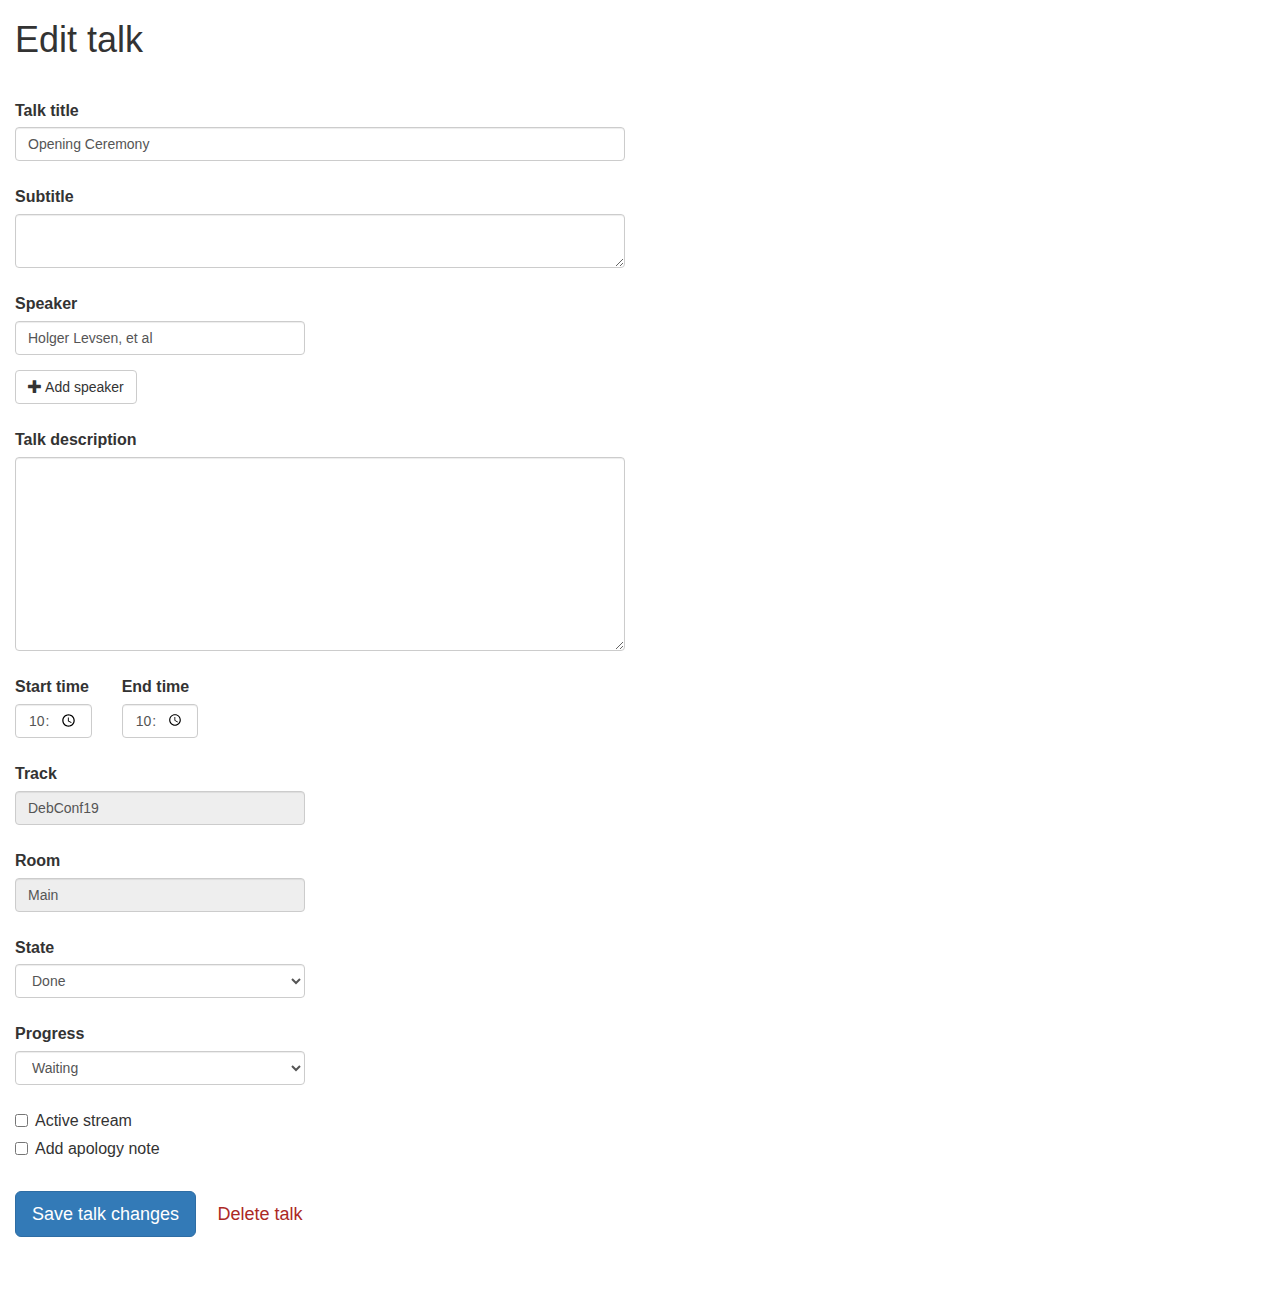
<file: edit_talk.html>
<!DOCTYPE html>
<html>
  <head>
    <title>Edit talk</title>
    <meta charset="utf-8">
    <meta name="viewport" content="width=device-width, initial-scale=1">
    <link rel="stylesheet" href="css/bootstrap.min.css">
    <link rel="stylesheet" href="css/custom.css">
    <script src="js/jquery.min.js"></script>
    <script src="js/bootstrap.min.js"></script>
  </head>
  <body>
    <div class="container-fluid">
      <div class="row">
        <div class="col-md-12">
          <h1>
            Edit talk
          </h1>
          <form id="edit_talk">
            <div class="row">
              <div class="form-group col-md-6">
                <label for="talk_title">Talk title</label>
                <input type="text" class="form-control" value="Opening Ceremony" id="talk_title">
              </div>
            </div>
            <div class="row">
              <div class="form-group col-md-6">
                <label for="subtitle">Subtitle</label>
                <textarea id="subtitle" class="form-control" rows="2"></textarea>
              </div>
            </div>
            <div class="row">
              <div class="form-group col-md-3">
                <label for="speaker">Speaker</label>
                <input type="text" id="speaker" class="form-control" value="Holger Levsen, et al">
              </div>
            </div>
            <button type="submit" class="btn btn-default">
              <span class="glyphicon glyphicon-plus"></span>
              Add speaker
            </button>
            <div class="row">
              <div class="form-group col-md-6">
                <label for="description">Talk description</label>
                <textarea id="description" class="form-control" rows="9"></textarea>
              </div>
            </div>
            <div class="row">
              <div class="form-group col-md-1">
                <label for="start_time">Start time</label>
                <input type="time" id="start_time" class="form-control" value="10:00">
              </div>
              <div class="form-group col-md-1">
                <label for="end_time">End time</label>
                <input type="time" id="end_time" class="form-control" value="10:15">
              </div>
            </div>
            <div class="row">
              <div class="form-group col-md-3">
                <label for="track">Track</label>
                <input type="text" id="track" class="form-control" value="DebConf19" disabled>
              </div>
            </div>
            <div class="row">
              <div class="form-group col-md-3">
                <label for="room">Room</label>
                <input type="text" id="room" class="form-control" value="Main" disabled>
              </div>
            </div>
            <div class="row">
              <div class="form-group col-md-3">
                <label for="state">State</label>
                <select class="form-control" id="state">
                  <option>Waiting for files</option>
                  <option>Cutting</option>
                  <option>Generating previews</option>
                  <option>Notification</option>
                  <option>Preview</option>
                  <option>Transcoding</option>
                  <option>Uploading</option>
                  <option selected>Done</option>
                  <option>Broken</option>
                  <option>Needs work</option>
                  <option>Lost</option>
                  <option>Ignored</option>
                </select>
              </div>
            </div>
            <div class="row">
              <div class="form-group col-md-3">
                <label for="progress">Progress</label>
                <select class="form-control" id="progress">
                  <option selected>Waiting</option>
                  <option>Scheduled</option>
                  <option>Running</option>
                  <option>Done</option>
                  <option>Failed</option>
                </select>
              </div>
            </div>
            <div class="checkbox">
              <label>
                <input type="checkbox"> Active stream
              </label>
            </div>
            <div class="checkbox">
              <label>
                <input type="checkbox"> Add apology note
              </label>
            </div>
            <div id="main_action">
              <button type="submit" class="btn btn-primary btn-lg">
                Save talk changes
              </button>
              <button type="button" class="btn btn-link btn-lg delete_action">Delete talk</button>
            </div>
          </form>
        </div>
      </div>
    </div>
  </body>
</html>
</file>
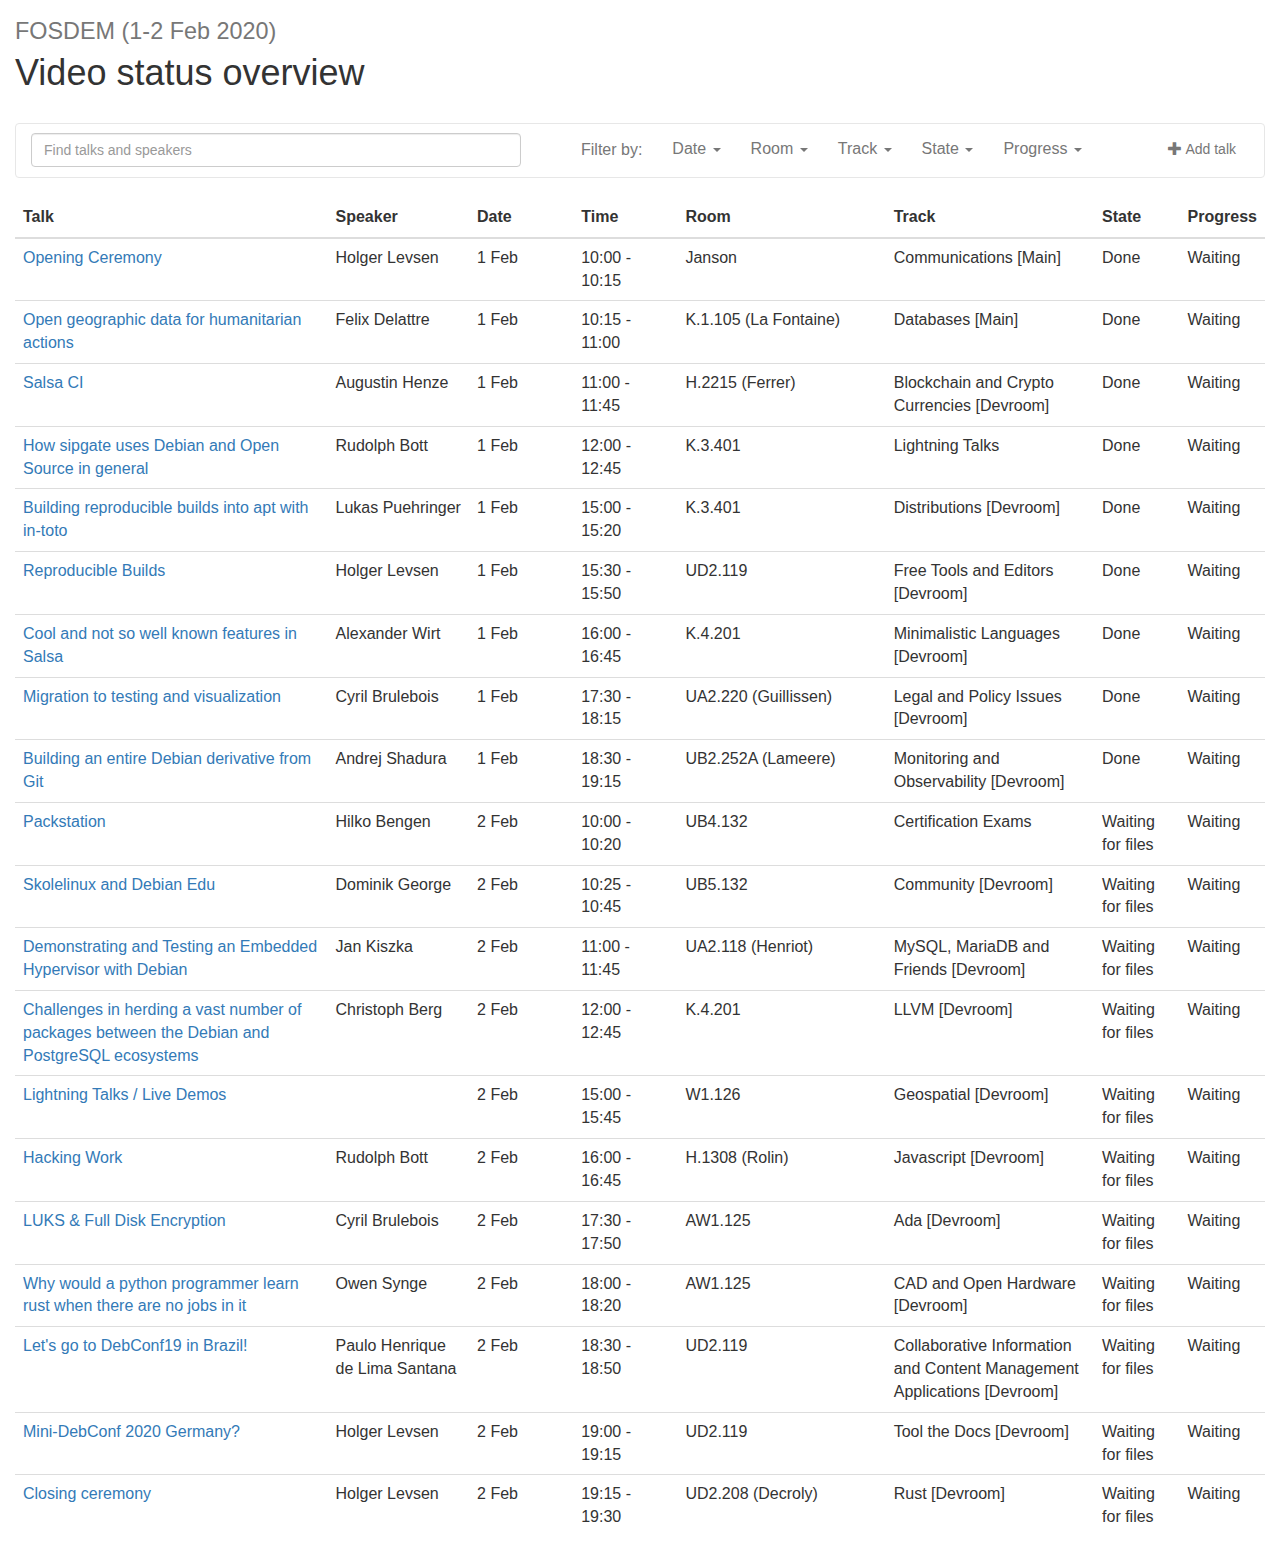
<file: video_overview.html>
<!DOCTYPE html>
<html>
  <head>
    <title>Video overview</title>
    <meta charset="utf-8">
    <meta name="viewport" content="width=device-width, initial-scale=1">
    <link rel="stylesheet" href="css/bootstrap.min.css">
    <link rel="stylesheet" href="css/custom.css">
    <script src="js/jquery.min.js"></script>
    <script src="js/bootstrap.min.js"></script>
  </head>
  <body>
    <div class="container-fluid">
      <div class="row">
        <div class="col-md-12">
          <h1>
            <small>FOSDEM (1-2 Feb 2020)</small>
            Video status overview
          </h1>

          <nav class="navbar navbar-default table-navbar">
            <div class="container-fluid">
              <div class="row">
                <div class="col-md-5">
                  <form class="table-search" role="search">
                    <div class="form-group">
                      <input type="text" class="form-control" placeholder="Find talks and speakers" id="find_talks_speakers">
                    </div>
                  </form>
                </div>
                <div class="col-md-7">
                  <div class="collapse navbar-collapse">
                    <p class="navbar-text">Filter by:</p>
                    <ul class="nav navbar-nav filters">
                      <li class="dropdown" id="date_filter">
                        <a href="#" class="dropdown-toggle" data-toggle="dropdown" role="button" aria-haspopup="true" aria-expanded="false">Date <span class="caret"></span></a>
                        <ul class="dropdown-menu">
                          <li>
                            <h5>Select date:</h5>
                            <form>
                              <div class="checkbox">
                                <label>
                                  <input type="checkbox">1 February
                                </label>
                              </div>
                              <div class="checkbox">
                                <label>
                                  <input type="checkbox">2 February
                                </label>
                              </div>
                            </form>
                          </li>
                          <li class="divider" role="separator"></li>
                          <li>
                            <button class="btn btn-default disabled" type="submit">Apply</button>
                          </li>
                        </ul>
                      </li>
                      <li class="dropdown" id="room_filter">
                        <a href="#" class="dropdown-toggle" data-toggle="dropdown" role="button" aria-haspopup="true" aria-expanded="false">
                          <button style="display:none;" class="btn btn-link btn-xs" title="Clear room filter" id="clear_room_filter">
                            <span class="glyphicon glyphicon-remove-sign"></span>
                          </button>
                          Room <span class="caret"></span>
                        </a>
                        <ul class="dropdown-menu">
                          <li>
                            <form>
                              <div class="form-group">
                                <input type="text" class="form-control" id="find_rooms" placeholder="Find rooms">
                              </div>
                            </form>
                            <h5>Select room(s):</h5>
                            <div class="scrolling">
                              <div class="alert alert-warning" style="display:none;" role="alert">No rooms found</div>
                              <ul class="list-unstyled">
                                <li>
                                  <div class="checkbox">
                                    <label>
                                      <input type="checkbox">AW1.120
                                    </label>
                                  </div>
                                </li>
                                <li>
                                  <div class="checkbox">
                                    <label>
                                      <input type="checkbox">AW1.121
                                    </label>
                                  </div>
                                </li>
                                <li>
                                  <div class="checkbox">
                                    <label>
                                      <input type="checkbox">AW1.125
                                    </label>
                                  </div>
                                </li>
                                <li>
                                  <div class="checkbox">
                                    <label>
                                      <input type="checkbox">AW1.126
                                    </label>
                                  </div>
                                </li>
                                <li>
                                  <div class="checkbox">
                                    <label>
                                      <input type="checkbox">Janson
                                    </label>
                                  </div>
                                </li>
                                <li>
                                  <div class="checkbox">
                                    <label>
                                      <input type="checkbox">J.1.106
                                    </label>
                                  </div>
                                </li>
                                <li>
                                  <div class="checkbox">
                                    <label>
                                      <input type="checkbox">K.1.105 (La Fontaine)
                                    </label>
                                  </div>
                                </li>
                                <li>
                                  <div class="checkbox">
                                    <label>
                                      <input type="checkbox">K.3.201
                                    </label>
                                  </div>
                                </li>
                                <li>
                                  <div class="checkbox">
                                    <label>
                                      <input type="checkbox">K.3.401
                                    </label>
                                  </div>
                                </li>
                                <li>
                                  <div class="checkbox">
                                    <label>
                                      <input type="checkbox">K.4.201
                                    </label>
                                  </div>
                                </li>
                                <li>
                                  <div class="checkbox">
                                    <label>
                                      <input type="checkbox">K.4.401
                                    </label>
                                  </div>
                                </li>
                                <li>
                                  <div class="checkbox">
                                    <label>
                                      <input type="checkbox">K.4.601
                                    </label>
                                  </div>
                                </li>
                                <li>
                                  <div class="checkbox">
                                    <label>
                                      <input type="checkbox">H.2215 (Ferrer)
                                    </label>
                                  </div>
                                </li>
                                <li>
                                  <div class="checkbox">
                                    <label>
                                      <input type="checkbox">H.1301 (Cornil)
                                    </label>
                                  </div>
                                </li>
                                <li>
                                  <div class="checkbox">
                                    <label>
                                      <input type="checkbox">H.1302 (Depage)
                                    </label>
                                  </div>
                                </li>
                                <li>
                                  <div class="checkbox">
                                    <label>
                                      <input type="checkbox">H.1308 (Rolin)
                                    </label>
                                  </div>
                                </li>
                                <li>
                                  <div class="checkbox">
                                    <label>
                                      <input type="checkbox">H.1309 (Van Rijn)
                                    </label>
                                  </div>
                                </li>
                                <li>
                                  <div class="checkbox">
                                    <label>
                                      <input type="checkbox">H.2111
                                    </label>
                                  </div>
                                </li>
                                <li>
                                  <div class="checkbox">
                                    <label>
                                      <input type="checkbox">H.2213
                                    </label>
                                  </div>
                                </li>
                                <li>
                                  <div class="checkbox">
                                    <label>
                                      <input type="checkbox">H.2214
                                    </label>
                                  </div>
                                </li>
                                <li>
                                  <div class="checkbox">
                                    <label>
                                      <input type="checkbox">H.3242
                                    </label>
                                  </div>
                                </li>
                                <li>
                                  <div class="checkbox">
                                    <label>
                                      <input type="checkbox">H.3244
                                    </label>
                                  </div>
                                </li>
                                <li>
                                  <div class="checkbox">
                                    <label>
                                      <input type="checkbox">UA2.114 (Baudoux)
                                    </label>
                                  </div>
                                </li>
                                <li>
                                  <div class="checkbox">
                                    <label>
                                      <input type="checkbox">UA2.118 (Henriot)
                                    </label>
                                  </div>
                                </li>
                                <li>
                                  <div class="checkbox">
                                    <label>
                                      <input type="checkbox">UA2.220 (Guillissen)
                                    </label>
                                  </div>
                                </li>
                                <li>
                                  <div class="checkbox">
                                    <label>
                                      <input type="checkbox">UB2.147
                                    </label>
                                  </div>
                                </li>
                                <li>
                                  <div class="checkbox">
                                    <label>
                                      <input type="checkbox">UB2.252A (Lameere)
                                    </label>
                                  </div>
                                </li>
                                <li>
                                  <div class="checkbox">
                                    <label>
                                      <input type="checkbox">UB4.132
                                    </label>
                                  </div>
                                </li>
                                <li>
                                  <div class="checkbox">
                                    <label>
                                      <input type="checkbox">UB5.132
                                    </label>
                                  </div>
                                </li>
                                <li>
                                  <div class="checkbox">
                                    <label>
                                      <input type="checkbox">UD2.119
                                    </label>
                                  </div>
                                </li>
                                <li>
                                  <div class="checkbox">
                                    <label>
                                      <input type="checkbox">UD2.120 (Chavanne)
                                    </label>
                                  </div>
                                </li>
                                <li>
                                  <div class="checkbox">
                                    <label>
                                      <input type="checkbox">UD2.208 (Decroly)
                                    </label>
                                  </div>
                                </li>
                                <li>
                                  <div class="checkbox">
                                    <label>
                                      <input type="checkbox">UD2.218A
                                    </label>
                                  </div>
                                </li>
                                <li>
                                  <div class="checkbox">
                                    <label>
                                      <input type="checkbox">UD2.Corridor
                                    </label>
                                  </div>
                                </li>
                              </ul>
                            </div>
                          </li>
                          <li class="divider" role="separator"></li>
                          <li>
                            <button class="btn btn-default disabled" type="submit">Apply</button>
                          </li>
                        </ul>
                      </li>
                      <li class="dropdown" id="track_filter">
                        <a href="#" class="dropdown-toggle" data-toggle="dropdown" role="button" aria-haspopup="true" aria-expanded="false">
                          <button style="display:none;" class="btn btn-link btn-xs" title="Clear track filter" id="clear_track_filter">
                            <span class="glyphicon glyphicon-remove-sign"></span>
                          </button>
                          Track <span class="caret"></span></a>
                        <ul class="dropdown-menu">
                          <li>
                            <form>
                              <div class="form-group">
                                <input type="text" class="form-control" id="find_tracks" placeholder="Find tracks">
                              </div>
                            </form>
                            <h5>Select track(s):</h5>
                            <div class="scrolling">
                              <ul class="list-unstyled">
                                <li>
                                  <div class="checkbox">
                                    <label>
                                      <input type="checkbox">Keynotes
                                    </label>
                                  </div>
                                </li>
                                <li>
                                  <div class="checkbox">
                                    <label>
                                      <input type="checkbox">Communications [Main]
                                    </label>
                                  </div>
                                </li>
                                <li>
                                  <div class="checkbox">
                                    <label>
                                      <input type="checkbox">Databases [Main]
                                    </label>
                                  </div>
                                </li>
                                <li>
                                  <div class="checkbox">
                                    <label>
                                      <input type="checkbox">Hardware [Main]
                                    </label>
                                  </div>
                                </li>
                                <li>
                                  <div class="checkbox">
                                    <label>
                                      <input type="checkbox">Miscellaneous [Main]
                                    </label>
                                  </div>
                                </li>
                                <li>
                                  <div class="checkbox">
                                    <label>
                                      <input type="checkbox">Online Privacy [Main]
                                    </label>
                                  </div>
                                </li>
                                <li>
                                  <div class="checkbox">
                                    <label>
                                      <input type="checkbox">Performance [Main]
                                    </label>
                                  </div>
                                </li>
                                <li>
                                  <div class="checkbox">
                                    <label>
                                      <input type="checkbox">Storage [Main]
                                    </label>
                                  </div>
                                </li>
                                <li>
                                  <div class="checkbox">
                                    <label>
                                      <input type="checkbox">.NET and TypeScript [Devroom]
                                    </label>
                                  </div>
                                </li>
                                <li>
                                  <div class="checkbox">
                                    <label>
                                      <input type="checkbox">Ada [Devroom]
                                    </label>
                                  </div>
                                </li>
                                <li>
                                  <div class="checkbox">
                                    <label>
                                      <input type="checkbox">BSD [Devroom]
                                    </label>
                                  </div>
                                </li>
                                <li>
                                  <div class="checkbox">
                                    <label>
                                      <input type="checkbox">Blockchain and Crypto Currencies [Devroom]
                                    </label>
                                  </div>
                                </li>
                                <li>
                                  <div class="checkbox">
                                    <label>
                                      <input type="checkbox">CAD and Open Hardware [Devroom]
                                    </label>
                                  </div>
                                </li>
                                <li>
                                  <div class="checkbox">
                                    <label>
                                      <input type="checkbox">Collaborative Information and Content Management Applications [Devroom]
                                    </label>
                                  </div>
                                </li>
                                <li>
                                  <div class="checkbox">
                                    <label>
                                      <input type="checkbox">Community [Devroom]
                                    </label>
                                  </div>
                                </li>
                                <li>
                                  <div class="checkbox">
                                    <label>
                                      <input type="checkbox">Containers [Devroom]
                                    </label>
                                  </div>
                                </li>
                                <li>
                                  <div class="checkbox">
                                    <label>
                                      <input type="checkbox">DNS [Devroom]
                                    </label>
                                  </div>
                                </li>
                                <li>
                                  <div class="checkbox">
                                    <label>
                                      <input type="checkbox">Decentralized Internet and Privacy [Devroom]
                                    </label>
                                  </div>
                                </li>
                                <li>
                                  <div class="checkbox">
                                    <label>
                                      <input type="checkbox">Distributions [Devroom]
                                    </label>
                                  </div>
                                </li>
                                <li>
                                  <div class="checkbox">
                                    <label>
                                      <input type="checkbox">Free Java [Devroom]
                                    </label>
                                  </div>
                                </li>
                                <li>
                                  <div class="checkbox">
                                    <label>
                                      <input type="checkbox">Free Software Radio [Devroom]
                                    </label>
                                  </div>
                                </li>
                                <li>
                                  <div class="checkbox">
                                    <label>
                                      <input type="checkbox">Free Tools and Editors [Devroom]
                                    </label>
                                  </div>
                                </li>
                                <li>
                                  <div class="checkbox">
                                    <label>
                                      <input type="checkbox">Geospatial [Devroom]
                                    </label>
                                  </div>
                                </li>
                                <li>
                                  <div class="checkbox">
                                    <label>
                                      <input type="checkbox">Go [Devroom]
                                    </label>
                                  </div>
                                </li>
                                <li>
                                  <div class="checkbox">
                                    <label>
                                      <input type="checkbox">Graph Processing [Devroom]
                                    </label>
                                  </div>
                                </li>
                                <li>
                                  <div class="checkbox">
                                    <label>
                                      <input type="checkbox">Graphics [Devroom]
                                    </label>
                                  </div>
                                </li>
                                <li>
                                  <div class="checkbox">
                                    <label>
                                      <input type="checkbox">HPC, Big Data and Data Science [Devroom]
                                    </label>
                                  </div>
                                </li>
                                <li>
                                  <div class="checkbox">
                                    <label>
                                      <input type="checkbox">Hardware Enablement [Devroom]
                                    </label>
                                  </div>
                                </li>
                                <li>
                                  <div class="checkbox">
                                    <label>
                                      <input type="checkbox">Infra Management [Devroom]
                                    </label>
                                  </div>
                                </li>
                                <li>
                                  <div class="checkbox">
                                    <label>
                                      <input type="checkbox">Javascript [Devroom]
                                    </label>
                                  </div>
                                </li>
                                <li>
                                  <div class="checkbox">
                                    <label>
                                      <input type="checkbox">LLVM [Devroom]
                                    </label>
                                  </div>
                                </li>
                                <li>
                                  <div class="checkbox">
                                    <label>
                                      <input type="checkbox">Legal and Policy Issues [Devroom]
                                    </label>
                                  </div>
                                </li>
                                <li>
                                  <div class="checkbox">
                                    <label>
                                      <input type="checkbox">ML on Code [Devroom]
                                    </label>
                                  </div>
                                </li>
                                <li>
                                  <div class="checkbox">
                                    <label>
                                      <input type="checkbox">Microkernels and Component-based OS [Devroom]
                                    </label>
                                  </div>
                                </li>
                                <li>
                                  <div class="checkbox">
                                    <label>
                                      <input type="checkbox">Minimalistic Languages [Devroom]
                                    </label>
                                  </div>
                                </li>
                                <li>
                                  <div class="checkbox">
                                    <label>
                                      <input type="checkbox">Monitoring and Observability [Devroom]
                                    </label>
                                  </div>
                                </li>
                                <li>
                                  <div class="checkbox">
                                    <label>
                                      <input type="checkbox">Mozilla [Devroom]
                                    </label>
                                  </div>
                                </li>
                                <li>
                                  <div class="checkbox">
                                    <label>
                                      <input type="checkbox">MySQL, MariaDB and Friends [Devroom]
                                    </label>
                                  </div>
                                </li>
                                <li>
                                  <div class="checkbox">
                                    <label>
                                      <input type="checkbox">Open Document Editors [Devroom]
                                    </label>
                                  </div>
                                </li>
                                <li>
                                  <div class="checkbox">
                                    <label>
                                      <input type="checkbox">Open Media [Devroom]
                                    </label>
                                  </div>
                                </li>
                                <li>
                                  <div class="checkbox">
                                    <label>
                                      <input type="checkbox">Open Source Design [Devroom]
                                    </label>
                                  </div>
                                </li>
                                <li>
                                  <div class="checkbox">
                                    <label>
                                      <input type="checkbox">PHP &amp; Friends [Devroom]
                                    </label>
                                  </div>
                                </li>
                                <li>
                                  <div class="checkbox">
                                    <label>
                                      <input type="checkbox">PostgreSQL [Devroom]
                                    </label>
                                  </div>
                                </li>
                                <li>
                                  <div class="checkbox">
                                    <label>
                                      <input type="checkbox">Python [Devroom]
                                    </label>
                                  </div>
                                </li>
                                <li>
                                  <div class="checkbox">
                                    <label>
                                      <input type="checkbox">Quantum Computing [Devroom]
                                    </label>
                                  </div>
                                </li>
                                <li>
                                  <div class="checkbox">
                                    <label>
                                      <input type="checkbox">RISC-V [Devroom]
                                    </label>
                                  </div>
                                </li>
                                <li>
                                  <div class="checkbox">
                                    <label>
                                      <input type="checkbox">Real Time Communications (RTC) [Devroom]
                                    </label>
                                  </div>
                                </li>
                                <li>
                                  <div class="checkbox">
                                    <label>
                                      <input type="checkbox">Retrocomputing [Devroom]
                                    </label>
                                  </div>
                                </li>
                                <li>
                                  <div class="checkbox">
                                    <label>
                                      <input type="checkbox">Rust [Devroom]
                                    </label>
                                  </div>
                                </li>
                                <li>
                                  <div class="checkbox">
                                    <label>
                                      <input type="checkbox">Search [Devroom]
                                    </label>
                                  </div>
                                </li>
                                <li>
                                  <div class="checkbox">
                                    <label>
                                      <input type="checkbox">Security [Devroom]
                                    </label>
                                  </div>
                                </li>
                                <li>
                                  <div class="checkbox">
                                    <label>
                                      <input type="checkbox">Software Defined Networking [Devroom]
                                    </label>
                                  </div>
                                </li>
                                <li>
                                  <div class="checkbox">
                                    <label>
                                      <input type="checkbox">Software Defined Storage [Devroom]
                                    </label>
                                  </div>
                                </li>
                                <li>
                                  <div class="checkbox">
                                    <label>
                                      <input type="checkbox">Tool the Docs [Devroom]
                                    </label>
                                  </div>
                                </li>
                                <li>
                                  <div class="checkbox">
                                    <label>
                                      <input type="checkbox">Virtualization and IaaS [Devroom]
                                    </label>
                                  </div>
                                </li>
                                <li>
                                  <div class="checkbox">
                                    <label>
                                      <input type="checkbox">Lightning talks
                                    </label>
                                  </div>
                                </li>
                              </ul>
                            </div>
                            <li class="divider" role="separator"></li>
                            <li>
                              <button class="btn btn-default disabled" type="submit">Apply</button>
                              <button style="display:none;" class="btn btn-link">Clear filter</button>
                            </li>
                          </li>
                        </ul>
                      </li>
                      <li class="dropdown" id="state_filter">
                        <a href="#" class="dropdown-toggle" data-toggle="dropdown" role="button" aria-haspopup="true" aria-expanded="false">State <span class="caret"></span></a>
                        <ul class="dropdown-menu">
                          <li>
                            <form>
                              <div class="form-group">
                                <input type="text" class="form-control" id="find_states" placeholder="Find states">
                              </div>
                            </form>
                            <h5>Select state(s):</h5>
                            <div class="scrolling">
                              <ul class="list-unstyled">
                                <li>
                                  <div class="checkbox">
                                    <label>
                                      <input type="checkbox">Waiting for files
                                    </label>
                                  </div>
                                </li>
                                <li>
                                  <div class="checkbox">
                                    <label>
                                      <input type="checkbox">Cutting
                                    </label>
                                  </div>
                                </li>
                                <li>
                                  <div class="checkbox">
                                    <label>
                                      <input type="checkbox">Generating previews
                                    </label>
                                  </div>
                                </li>
                                <li>
                                  <div class="checkbox">
                                    <label>
                                      <input type="checkbox">Notification
                                    </label>
                                  </div>
                                </li>
                                <li>
                                  <div class="checkbox">
                                    <label>
                                      <input type="checkbox">Preview
                                    </label>
                                  </div>
                                </li>
                                <li>
                                  <div class="checkbox">
                                    <label>
                                      <input type="checkbox">Transcoding
                                    </label>
                                  </div>
                                </li>
                                <li>
                                  <div class="checkbox">
                                    <label>
                                      <input type="checkbox">Uploading
                                    </label>
                                  </div>
                                </li>
                                <li>
                                  <div class="checkbox">
                                    <label>
                                      <input type="checkbox">Done
                                    </label>
                                  </div>
                                </li>
                                <li>
                                  <div class="checkbox">
                                    <label>
                                      <input type="checkbox">Broken
                                    </label>
                                  </div>
                                </li>
                                <li>
                                  <div class="checkbox">
                                    <label>
                                      <input type="checkbox">Needs work
                                    </label>
                                  </div>
                                </li>
                                <li>
                                  <div class="checkbox">
                                    <label>
                                      <input type="checkbox">Lost
                                    </label>
                                  </div>
                                </li>
                                <li>
                                  <div class="checkbox">
                                    <label>
                                      <input type="checkbox">Ignored
                                    </label>
                                  </div>
                                </li>
                              </ul>
                            </div>
                          </li>
                          <li class="divider" role="separator"></li>
                          <li>
                            <button class="btn btn-default disabled" type="submit">Apply</button>
                          </li>
                        </ul>
                      </li>
                      <li class="dropdown" id="progress_filter">
                        <a href="#" class="dropdown-toggle" data-toggle="dropdown" role="button" aria-haspopup="true" aria-expanded="false">Progress <span class="caret"></span></a>
                        <ul class="dropdown-menu">
                          <li>
                            <h5>Select progress:</h5>
                            <div class="scrolling">
                              <ul class="list-unstyled">
                                <li>
                                  <div class="checkbox">
                                    <label>
                                      <input type="checkbox">Waiting
                                    </label>
                                  </div>
                                </li>
                                <li>
                                  <div class="checkbox">
                                    <label>
                                      <input type="checkbox">Scheduled
                                    </label>
                                  </div>
                                </li>
                                <li>
                                  <div class="checkbox">
                                    <label>
                                      <input type="checkbox">Running
                                    </label>
                                  </div>
                                </li>
                                <li>
                                  <div class="checkbox">
                                    <label>
                                      <input type="checkbox">Done
                                    </label>
                                  </div>
                                </li>
                                <li>
                                  <div class="checkbox">
                                    <label>
                                      <input type="checkbox">Failed
                                    </label>
                                  </div>
                                </li>
                              </ul>
                            </div>
                          </li>
                          <li class="divider" role="separator"></li>
                          <li>
                            <button class="btn btn-default disabled" type="submit">Apply</button>
                          </li>
                        </ul>
                      </li>
                    </ul>
                    <button type="button" class="btn btn-link navbar-btn navbar-right">
                      <span class="glyphicon glyphicon-plus" aria-hidden="true"></span>
                      Add talk</button>
                  </div>
                </div>
              </div>
            </div>
          </nav>

          <table class="table" id="video_overview_table">
            <thead>
              <th class="col-md-3">Talk</th>
              <th>Speaker</th>
              <th class="col-md-1">Date</th>
              <th class="col-md-1">Time</th>
              <th class="col-md-2">Room</th>
              <th class="col-md-2">Track</th>
              <th>State</th>
              <th>Progress</th>
            </thead>
            <tbody>
              <tr>
                <td>
                  <a href="edit_talk.html">Opening Ceremony</a>
                </td>
                <td>Holger Levsen</td>
                <td>1 Feb</td>
                <td>10:00 - 10:15</td>
                <td>Janson</td>
                <td>Communications [Main]</td>
                <td>Done</td>
                <td>Waiting</td>
              </tr>
              <tr>
                <td>
                  <a href="#">Open geographic data for humanitarian actions</a>
                </td>
                <td>Felix Delattre</td>
                <td>1 Feb</td>
                <td>10:15 - 11:00</td>
                <td>K.1.105 (La Fontaine)</td>
                <td>Databases [Main]</td>
                <td>Done</td>
                <td>Waiting</td>
              </tr>
              <tr>
                <td>
                  <a href="#">Salsa CI</a>
                </td>
                <td>Augustin Henze</td>
                <td>1 Feb</td>
                <td>11:00 - 11:45</td>
                <td>H.2215 (Ferrer)</td>
                <td>Blockchain and Crypto Currencies [Devroom]</td>
                <td>Done</td>
                <td>Waiting</td>
              </tr>
              <tr>
                <td>
                  <a href="#">How sipgate uses Debian and Open Source in general</a>
                </td>
                <td>Rudolph Bott</td>
                <td>1 Feb</td>
                <td>12:00 - 12:45</td>
                <td>K.3.401</td>
                <td>Lightning Talks</td>
                <td>Done</td>
                <td>Waiting</td>
              </tr>
              <tr>
                <td>
                  <a href="#">Building reproducible builds into apt with in-toto</a>
                </td>
                <td>Lukas Puehringer</td>
                <td>1 Feb</td>
                <td>15:00 - 15:20</td>
                <td>K.3.401</td>
                <td>Distributions [Devroom]</td>
                <td>Done</td>
                <td>Waiting</td>
              </tr>
              <tr>
                <td>
                  <a href="#">Reproducible Builds</a>
                </td>
                <td>Holger Levsen</td>
                <td>1 Feb</td>
                <td>15:30 - 15:50</td>
                <td>UD2.119</td>
                <td>Free Tools and Editors [Devroom]</td>
                <td>Done</td>
                <td>Waiting</td>
              </tr>
              <tr>
                <td>
                  <a href="#">Cool and not so well known features in Salsa</a>
                </td>
                <td>Alexander Wirt</td>
                <td>1 Feb</td>
                <td>16:00 - 16:45</td>
                <td>K.4.201</td>
                <td>Minimalistic Languages [Devroom]</td>
                <td>Done</td>
                <td>Waiting</td>
              </tr>
              <tr>
                <td>
                  <a href="#">Migration to testing and visualization</a>
                </td>
                <td>Cyril Brulebois</td>
                <td>1 Feb</td>
                <td>17:30 - 18:15</td>
                <td>UA2.220 (Guillissen)</td>
                <td>Legal and Policy Issues [Devroom]</td>
                <td>Done</td>
                <td>Waiting</td>
              </tr>
              <tr>
                <td>
                  <a href="#">Building an entire Debian derivative from Git</a>
                </td>
                <td>Andrej Shadura</td>
                <td>1 Feb</td>
                <td>18:30 - 19:15</td>
                <td>UB2.252A (Lameere)</td>
                <td>Monitoring and Observability [Devroom]</td>
                <td>Done</td>
                <td>Waiting</td>
              </tr>
              <tr>
                <td>
                  <a href="#">Packstation</a>
                </td>
                <td>Hilko Bengen</td>
                <td>2 Feb</td>
                <td>10:00 - 10:20</td>
                <td>UB4.132</td>
                <td>Certification Exams</td>
                <td>Waiting for files</td>
                <td>Waiting</td>
              </tr>
              <tr>
                <td>
                  <a href="#">Skolelinux and Debian Edu</a>
                </td>
                <td>Dominik George</td>
                <td>2 Feb</td>
                <td>10:25 - 10:45</td>
                <td>UB5.132</td>
                <td>Community [Devroom]</td>
                <td>Waiting for files</td>
                <td>Waiting</td>
              </tr>
              <tr>
                <td>
                  <a href="#">Demonstrating and Testing an Embedded Hypervisor with Debian</a>
                </td>
                <td>Jan Kiszka</td>
                <td>2 Feb</td>
                <td>11:00 - 11:45</td>
                <td>UA2.118 (Henriot)</td>
                <td>MySQL, MariaDB and Friends [Devroom]</td>
                <td>Waiting for files</td>
                <td>Waiting</td>
              </tr>
              <tr>
                <td>
                  <a href="#">Challenges in herding a vast number of packages between the Debian and PostgreSQL ecosystems</a>
                </td>
                <td>Christoph Berg</td>
                <td>2 Feb</td>
                <td>12:00 - 12:45</td>
                <td>K.4.201</td>
                <td>LLVM [Devroom]</td>
                <td>Waiting for files</td>
                <td>Waiting</td>
              </tr>
              <tr>
                <td>
                  <a href="#">Lightning Talks / Live Demos</a>
                </td>
                <td></td>
                <td>2 Feb</td>
                <td>15:00 - 15:45</td>
                <td>W1.126</td>
                <td>Geospatial [Devroom]</td>
                <td>Waiting for files</td>
                <td>Waiting</td>
              </tr>
              <tr>
                <td>
                  <a href="#">Hacking Work</a>
                </td>
                <td>Rudolph Bott</td>
                <td>2 Feb</td>
                <td>16:00 - 16:45</td>
                <td>H.1308 (Rolin)</td>
                <td>Javascript [Devroom]</td>
                <td>Waiting for files</td>
                <td>Waiting</td>
              </tr>
              <tr>
                <td>
                  <a href="#">LUKS & Full Disk Encryption</a>
                </td>
                <td>Cyril Brulebois</td>
                <td>2 Feb</td>
                <td>17:30 - 17:50</td>
                <td>AW1.125</td>
                <td>Ada [Devroom]</td>
                <td>Waiting for files</td>
                <td>Waiting</td>
              </tr>
              <tr>
                <td>
                  <a href="#">Why would a python programmer learn rust when there are no jobs in it</a>
                </td>
                <td>Owen Synge</td>
                <td>2 Feb</td>
                <td>18:00 - 18:20</td>
                <td>AW1.125</td>
                <td>CAD and Open Hardware [Devroom]</td>
                <td>Waiting for files</td>
                <td>Waiting</td>
              </tr>
              <tr>
                <td>
                  <a href="#">Let's go to DebConf19 in Brazil!</a>
                </td>
                <td>Paulo Henrique de Lima Santana</td>
                <td>2 Feb</td>
                <td>18:30 - 18:50</td>
                <td>UD2.119</td>
                <td>Collaborative Information and Content Management Applications [Devroom]</td>
                <td>Waiting for files</td>
                <td>Waiting</td>
              </tr>
              <tr>
                <td>
                  <a href="#">Mini-DebConf 2020 Germany?</a>
                </td>
                <td>Holger Levsen</td>
                <td>2 Feb</td>
                <td>19:00 - 19:15</td>
                <td>UD2.119</td>
                <td>Tool the Docs [Devroom]</td>
                <td>Waiting for files</td>
                <td>Waiting</td>
              </tr>
              <tr>
                <td>
                  <a href="#">Closing ceremony</a>
                </td>
                <td>Holger Levsen</td>
                <td>2 Feb</td>
                <td>19:15 - 19:30</td>
                <td>UD2.208 (Decroly)</td>
                <td>Rust [Devroom]</td>
                <td>Waiting for files</td>
                <td>Waiting</td>
              </tr>
            </tbody>
          </table>
        </div>
      </div>
    </div>
    <script>
      $(document).ready(function() {

        $('[data-toggle="tooltip"]').tooltip({
          container: 'body'
        });

        //stop the filters from closing on clicking their checkboxes
        $('.dropdown-menu .checkbox').click(function(e) {
          e.stopPropagation();
        });

        //filter as you type for rooms, tracks and states filters
        $('#find_rooms, #find_tracks, #find_states').keyup(function(){
         	var valThis = $(this).val().toLowerCase();
          var no_matches = 0;
  				$('.scrolling label').each(function(){
  					var text = $(this).text().toLowerCase();
  					var match = text.indexOf(valThis);
  					if (match >= 0) {
  						$(this).parent().show();
              no_matches++;
  					}
  					else {
  						$(this).parent().hide();
  					}
            if (no_matches == 0) {
              $('.scrolling .alert').show();
            }
            else {
              $('.scrolling .alert').hide();
            }
  				});
      	});

        //disable filters when you search for talks or speakers
        $('#find_talks_speakers').keyup(function(){
          var valThis = $(this).val();
          if (valThis) {
            $(".filters > li").addClass("disabled");
            $(".navbar-text").css("color","#ccc")
          }
          else {
            $(".filters > li").removeClass("disabled");
            $(".navbar-text").css("color","#777");
          }
        });

        //initialise clear filter tooltips
        $('#clear_room_filter, #clear_track_filter').tooltip();

        //enable 'apply' in room filter when value(s) selected
        $('#room_filter input:checkbox').change(function(){
          var no_checked = 0;
          $('#room_filter input:checkbox').each(function(){
            if ( $(this).is(':checked') ){
              no_checked++;
            }
            if ( no_checked == 0 ) {
              $('#room_filter .btn-default').addClass("disabled");
            }
            else {
              $('#room_filter .btn-default').removeClass("disabled");
            }
          });
        });

        //apply room filter
        $("#room_filter .btn-default").click(function(){
          $("tbody").fadeOut();
          $("#find_talks_speakers").prop("disabled", true);
          $("#room_filter").css("background-color","#eee");
          $("#room_filter .btn-xs").fadeIn();
          $("tbody").fadeIn();
        });

        //clear room filter
        $("#room_filter .btn-xs").click(function(e){
          e.stopPropagation();
          $("tbody").fadeOut();
          $(this).fadeOut();
          $("#room_filter").css("background-color","transparent");
          $("tbody").fadeIn();
          disable_table_search();
        });

        //enable 'apply' in track filter when value(s) selected
        $('#track_filter input:checkbox').change(function(){
          var no_checked = 0;
          $('#track_filter input:checkbox').each(function(){
            if ( $(this).is(':checked') ){
              no_checked++;
            }
            if ( no_checked == 0 ) {
              $('#track_filter .btn-default').addClass("disabled");
            }
            else {
              $('#track_filter .btn-default').removeClass("disabled");
            }
          });
        });

        //apply track filter
        $("#track_filter .btn-default").click(function(){
          $("tbody").fadeOut();
          $("#find_talks_speakers").prop("disabled", true);
          $("#track_filter").css("background-color","#eee");
          $("#track_filter .btn-xs, #track_filter .btn-link").fadeIn();
          $("tbody").fadeIn();
        });

        //clear track filter
        $("#track_filter .btn-xs").click(function(e){
          e.stopPropagation();
          $("tbody").fadeOut();
          $(this).fadeOut();
          $("#track_filter .btn-link").fadeOut();
          $("#track_filter").css("background-color","transparent");
          $("tbody").fadeIn();
          $("#track_filter input:checkbox").each(function(){
            $(this).prop("checked",false);
          });
          $("#track_filter .btn-default").addClass("disabled");
          $("#find_tracks").val("");
          disable_table_search();
        });

        //disable 'find talks and speakers' while filters applied
        function disable_table_search(){
          var count = 0;
          $(".btn-xs").each(function(){
            if($(this).is(":visible"))
              {
                count++;
              }
          });
          if (count == 1){
            $("#find_talks_speakers").prop("disabled", false);
          }
          else {
            $("#find_talks_speakers").prop("disabled", true);
          }
        }



      });
    </script>
  </body>
</html>
</file>
<file: css/custom.css>
body {
  font-size: 16px;
}

img {
  max-width: 100%;
  height: auto;
  display: block;"
}

.container {
  margin-bottom: 40px;
}

h1 > small {
  display: block;
  margin-bottom:10px;
}

#main_video, #video_starts_too_late, #av_delay, #talk_info, .help-text, #video_ends_too_early, #instructions, #video_state_information, #submission_notification {
  margin-top: 20px;
}

#talk_info .dl-horizontal {
  margin-bottom: 5px;
}

.dl-horizontal dt {
  width: auto;
  padding-right: 5px;
}

.dl-horizontal dd {
  margin-left: 0;
}

#video_starts_too_early, #video_ends_too_late {
  margin-top: 20px;
  margin-bottom: 20px;
}

.btn-block + .alert {
  margin-top: 15px;
}

.alert_with_control {
  padding:5px 15px;
}

.audio_player {
  width: 90%;
  padding: 10px 0 20px 0;
}

.jumbotron {
  padding-top: 30px;
  padding-bottom: 30px;
  background-color: transparent;
  padding: 0px !important;
}

.jumbotron h2 {
  font-size: 35px;
  margin-bottom: 30px;
}

.jumbotron h3 {
  margin-top: 30px;
}

.jumbotron ul {
  margin-bottom: 20px;
}

.jumbotron ul > li {
  font-size: 21px;
  font-weight: 200;
}

.restore_original {
  margin-top: 20px;
}

.restore_original .btn {
  margin-top: 20px;
}

.video_has_problems, .other_brokennes {
  margin-top: 20px;
}

.video_has_problems legend {
  margin-bottom: 10px;
}

#av_delay .form-inline {
  width: 40%;
}

#main_action {
  margin-top: 30px;
}

#edit_talk > #main_action {
  margin-bottom: 60px;
}

#no_audio h5 {
  margin-top: 15px;
}

.glyphicon-question-sign {
  color: #999999;
  margin-left: 3px;
}

a .glyphicon-question-sign:hover {
  color: #000000;
}

#edit_talk {
  margin-top: 30px;
}

.edit_talk {
  text-align: center;
}

#edit_talk .form-group {
  margin-top:10px;
}

#edit_talk .btn-default {
  margin-bottom: 15px;
}

.delete_action {
  color: #ac2925;
}

.delete_action:hover {
  color: #d43f3a;
  decoration: underline;
}

.table-navbar {
  background-color: transparent;
  margin-top: 30px;
}

.table-search {
  padding:9px 15px;
  margin-right:-15px;
  margin-left:-15px;
}

.table-search > .form-group {
  margin-bottom: 0;
}

/*.navbar-nav > li > a {
  padding-top: 14px;
  padding-bottom: 15px;
}

.navbar-btn {
  margin-top: 10px;
}*/

.navbar-nav .dropdown-menu {
  padding: 15px;
}

.scrolling {
  overflow: auto;
  max-height: 170px;
  margin-bottom: 20px;
}

#room_filter > .dropdown-menu, #track_filter > .dropdown-menu, #state_filter > .dropdown-menu {
  min-width: 300px;
}

#room_filter h5, #track_filter h5, #state_filter h5 {
  margin-top: 20px;
}
</file>
